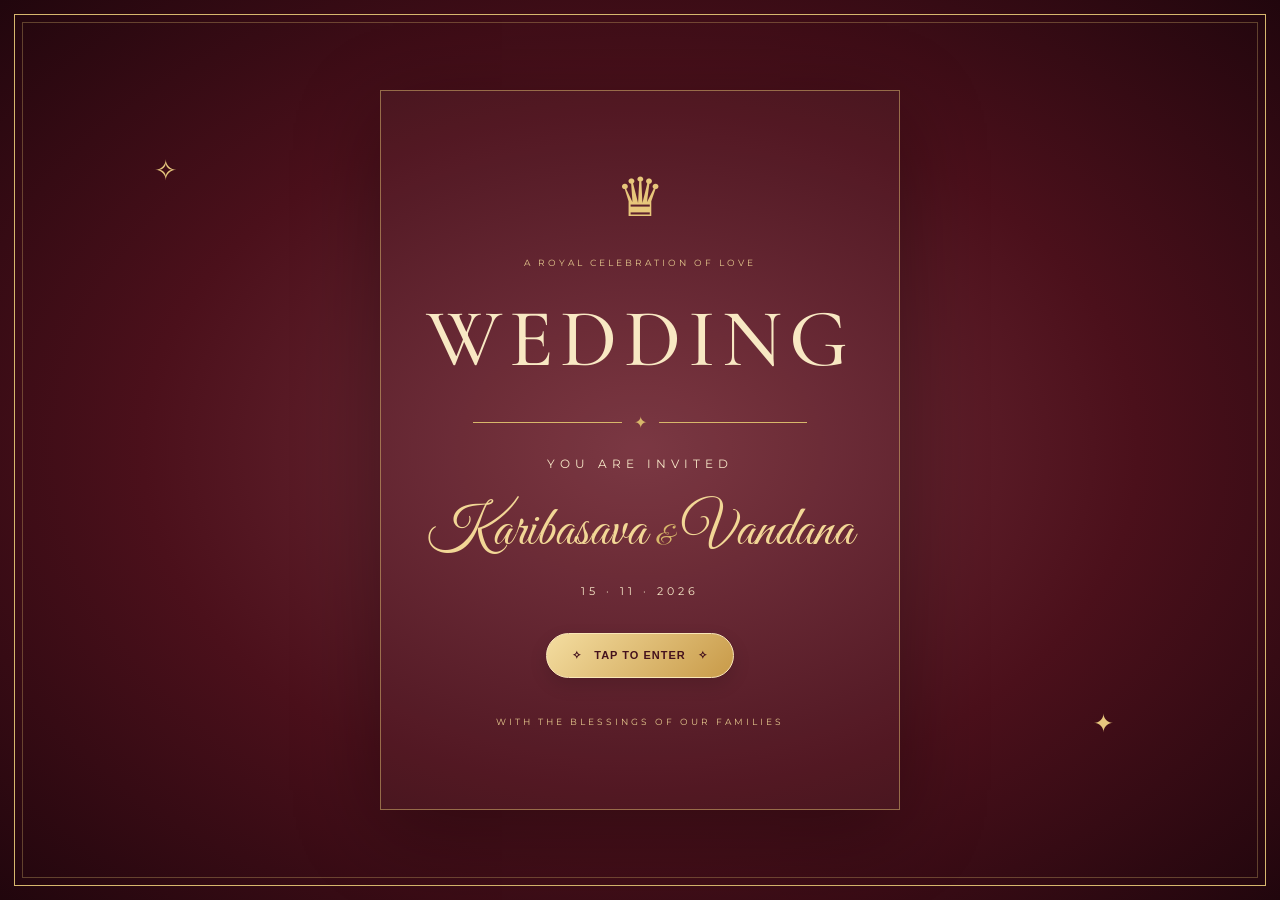
<file: index(5).html>
<!DOCTYPE html>
<html lang="en">
<head>
  <meta charset="UTF-8">
  <meta name="viewport" content="width=device-width, initial-scale=1.0">
  <meta name="theme-color" content="#350b15">
  <title>Karibasava & Vandana | Wedding Invitation</title>
  <link rel="preconnect" href="https://fonts.googleapis.com">
  <link rel="preconnect" href="https://fonts.gstatic.com" crossorigin>
  <link href="https://fonts.googleapis.com/css2?family=Cormorant+Garamond:wght@400;500;600;700&family=Great+Vibes&family=Montserrat:wght@400;500;600;700&display=swap" rel="stylesheet">
  <style>
    *{box-sizing:border-box}
    html{min-height:100%;scroll-behavior:smooth;overflow-x:hidden}
    body{margin:0;min-height:100%;overflow-x:hidden;overflow-y:auto;touch-action:pan-y;-webkit-overflow-scrolling:touch;background:#f5eee3;color:#4b2630;font-family:Montserrat,Arial,sans-serif}
    .intro-screen{min-height:100vh;min-height:100svh;position:fixed;inset:0;z-index:20;display:flex;align-items:center;justify-content:center;padding:24px;background:radial-gradient(ellipse at center,#77313d,#4b101b 55%,#21060d);color:#f7e8c8;transition:opacity .7s ease,visibility .7s ease}
    .intro-screen:before{content:"";position:absolute;inset:14px;border:1px solid #d7b76e;pointer-events:none}
    .intro-screen:after{content:"";position:absolute;inset:22px;border:1px solid #d7b76e55;pointer-events:none}
    .intro-screen.hide{opacity:0;visibility:hidden;pointer-events:none}
    .intro-border{z-index:1;width:min(100%,520px);min-height:min(720px,88svh);padding:38px 20px;border:1px solid #d7b76e88;display:flex;flex-direction:column;align-items:center;justify-content:center;text-align:center;background:#ffffff08;box-shadow:0 20px 80px #0005}
    .crown{font-size:54px;color:#e8c77b;margin-bottom:18px}
    .kicker,.foot{font-size:9px;letter-spacing:3px;color:#e5c98e}
    .intro-border h1{font:500 clamp(54px,13vw,82px) 'Cormorant Garamond',serif;letter-spacing:7px;margin:12px 0;color:#f8e8c3}
    .divider{display:flex;align-items:center;gap:12px;width:70%;color:#d8b76b;margin:12px}
    .divider:before,.divider:after{content:"";height:1px;background:#d8b76b;flex:1}
    .subtitle{font-size:12px;letter-spacing:5px;margin:12px 0 26px}
    .intro-couple{font:clamp(40px,9vw,55px) 'Great Vibes',cursive;color:#f2d796;margin:0}
    .intro-couple span{font-size:28px;color:#d8b76b}
    .intro-date{font-size:11px;letter-spacing:4px;margin:18px 0 35px}
    .enter,.gold{display:inline-block;text-decoration:none;text-align:center;padding:15px 25px;border-radius:40px;border:1px solid #f9e7b8;background:linear-gradient(135deg,#f4dda0,#c89a48);color:#45121d;font-size:11px;font-weight:700;letter-spacing:1px;box-shadow:0 7px 18px #0002;cursor:pointer}
    .foot{margin-top:38px}
    .spark{position:absolute;color:#e7c77e}.s1{top:17%;left:12%;font-size:28px}.s2{right:13%;bottom:18%;font-size:25px}
    #invitationPage{display:none;width:100%;max-width:760px;margin:0 auto;background:#fbf7ef;overflow:visible;box-shadow:0 0 45px #4b101b12}
    #invitationPage.show{display:block;animation:pageIn .65s ease}
    @keyframes pageIn{from{opacity:0;transform:translateY(18px)}to{opacity:1;transform:translateY(0)}}
    .topbar{background:#350b15;color:#e9d7b4;padding:13px 18px;display:flex;justify-content:space-between;align-items:center;font-size:9px;letter-spacing:1.5px}
    .topbar button{background:none;border:0;color:#f0d99e;font:inherit;cursor:pointer}
    .hero{min-height:850px;padding:55px 22px;text-align:center;color:#f8e9c9;background:linear-gradient(#2c0912df,#4b101be8),url('./background.jpg') center/cover;display:flex;align-items:center;flex-direction:column;justify-content:center;position:relative}
    .hero:before{content:"";position:absolute;inset:16px;border:1px solid #d5b36c88;pointer-events:none}
    .eyebrow{font-size:10px;letter-spacing:3px;color:#b28a4e;font-weight:600}
    .hero .eyebrow{color:#e8cb8a}
    .om{font-size:45px;color:#e6c77e;margin:12px}
    .scriptline{font:22px 'Cormorant Garamond',serif}
    .hero h2{font:500 clamp(40px,8vw,60px) 'Cormorant Garamond',serif;color:#f4d99a;margin:12px}
    .photo{width:min(78%,340px);height:330px;padding:7px;border:1px solid #d7b76e;border-radius:180px 180px 12px 12px;overflow:hidden;margin:22px;background:#7d4b46}
    .photo img{width:100%;height:100%;object-fit:cover;border-radius:180px 180px 8px 8px;display:block}
    .names{font:clamp(38px,8vw,55px) 'Great Vibes',cursive;color:#f7e3b7;line-height:1.15}
    .names i{font-style:normal;color:#d8b76b}
    .date-line{font-size:11px;letter-spacing:2px;margin:22px}
    .section{padding:58px 22px;text-align:center}
    .section h2{font:500 clamp(34px,7vw,45px) 'Cormorant Garamond',serif;color:#632b35;margin:12px 0 20px}
    .section p{font-size:13px;line-height:1.9;color:#806a62}
    .family,.gallery-section{background:#f1e7d8}
    .card{max-width:490px;margin:15px auto;padding:26px 18px;border:1px solid #d9c49d;background:#fffaf1;box-shadow:0 8px 24px #4b101b0a}
    .card small{font-size:9px;letter-spacing:2px;color:#a47b42;font-weight:bold}
    .card h3{font:600 29px 'Cormorant Garamond',serif;color:#682c38;margin:12px}
    .featured{background:#4b101b;border-color:#b68a43}
    .featured h3,.featured p,.featured strong{color:#f4d99a!important}
    .countdown{background:#4b101b}
    .countdown h2{color:#f4d99a!important}
    .timer{display:grid;grid-template-columns:repeat(4,1fr);gap:8px;max-width:480px;margin:25px auto}
    .timer div{padding:16px 4px;border:1px solid #d0ad6980}
    .timer b{display:block;font:32px 'Cormorant Garamond',serif;color:#f5d994}
    .timer small{color:#e7d4b2;font-size:9px}
    .gallery{display:grid;grid-template-columns:repeat(2,1fr);gap:10px;max-width:540px;margin:20px auto}
    .gallery img{width:100%;height:190px;object-fit:cover;border:5px solid #fffaf1;background:#e7d8c5}
    .footer{background:#350b15;color:#e8d5ae;text-align:center;padding:35px 15px}
    .footer-names{font:40px 'Great Vibes',cursive;color:#f4d99a}
    .footer p{font-size:9px;letter-spacing:2px}
    .footer a{color:#f0d99e}
    @media(max-width:420px){.intro-border{min-height:0;padding:30px 16px}.crown{font-size:42px}.foot{margin-top:28px}.hero{min-height:760px}.photo{height:285px}.section{padding:48px 18px}.gallery img{height:155px}.timer{gap:5px}.timer b{font-size:26px}}
  </style>
</head>
<body>
  <!-- FIRST SCREEN: TAP TO ENTER -->
  <main class="intro-screen" id="introScreen">
    <div class="intro-border">
      <div class="crown">♛</div>
      <p class="kicker">A ROYAL CELEBRATION OF LOVE</p>
      <h1>WEDDING</h1>
      <div class="divider"><span>✦</span></div>
      <p class="subtitle">YOU ARE INVITED</p>
      <p class="intro-couple">Karibasava <span>&</span> Vandana</p>
      <p class="intro-date">15 · 11 · 2026</p>
      <button class="enter" id="enterButton" type="button">✧ &nbsp; TAP TO ENTER &nbsp; ✧</button>
      <p class="foot">WITH THE BLESSINGS OF OUR FAMILIES</p>
    </div>
    <span class="spark s1">✧</span><span class="spark s2">✦</span>
  </main>

  <!-- SECOND SCREEN: WEDDING DETAILS -->
  <main id="invitationPage">
    <div class="topbar">
      <button type="button" id="backButton">← WELCOME</button>
      <span>WEDDING INVITATION</span>
    </div>

    <section class="hero">
      <p class="eyebrow">WITH THE BLESSINGS OF OUR FAMILIES</p>
      <div class="om">ॐ</div>
      <p class="scriptline">Together with our families,</p>
      <h2>Wedding Invitation</h2>
      <p class="scriptline">request the pleasure of your gracious presence</p>
      <div class="photo"><img src="./couple.jpg" alt="Karibasava and Vandana"></div>
      <div class="names">Karibasava Reddy S<br><i>&</i><br>Dr Vandana K</div>
      <p class="date-line">SUNDAY · 15 NOVEMBER 2026</p>
      <a class="gold" href="#events">VIEW WEDDING DETAILS ↓</a>
    </section>

    <section class="section">
      <p class="eyebrow">A NEW BEGINNING</p>
      <h2>Two hearts, one beautiful journey</h2>
      <p>With immense joy and the blessings of our elders, we invite you to join us as we celebrate the beginning of our married life. Your presence and blessings will make our special day memorable.</p>
    </section>

    <section class="section family">
      <p class="eyebrow">WITH THE BLESSINGS OF</p>
      <h2>Our Families</h2>
      <div class="card">
        <small>GROOM'S FAMILY</small>
        <h3>Karibasava Reddy S</h3>
        <p>Mother: Smt. Sangsi Ananthamma</p>
        <p>Father: Sri Sangsi Thimma Reddy</p>
      </div>
      <div class="card">
        <small>BRIDE</small>
        <h3>Dr Vandana K</h3>
      </div>
    </section>

    <section class="section" id="events">
      <p class="eyebrow">CELEBRATE WITH US</p>
      <h2>Wedding Celebrations</h2>
      <div class="card">
        <small>THE EVENING BEFORE</small>
        <h3>Reception</h3>
        <p>Saturday, 14 November 2026</p>
      </div>
      <div class="card featured">
        <small>THE WEDDING CEREMONY</small>
        <h3>Muhurtham</h3>
        <p>Sunday, 15 November 2026</p>
        <strong>9:27 AM – 10:55 AM</strong>
      </div>
    </section>

    <section class="section countdown">
      <p class="eyebrow">THE CELEBRATION BEGINS IN</p>
      <h2>Counting Every Moment</h2>
      <div class="timer" id="timer">
        <div><b id="days">--</b><small>Days</small></div>
        <div><b id="hours">--</b><small>Hours</small></div>
        <div><b id="minutes">--</b><small>Minutes</small></div>
        <div><b id="seconds">--</b><small>Seconds</small></div>
      </div>
    </section>

    <section class="section">
      <p class="eyebrow">JOIN US AT</p>
      <h2>Wedding Venue</h2>
      <div class="card">
        <h3>JDR Function Hall</h3>
        <p>Kolagallu Road, Ballari</p>
        <a class="gold" href="https://maps.app.goo.gl/g4sGPi2GpBUTfxoPA?g_st=aw" target="_blank" rel="noopener">OPEN LIVE LOCATION ↗</a>
      </div>
    </section>

    <section class="section gallery-section">
      <p class="eyebrow">A FEW BEAUTIFUL MOMENTS</p>
      <h2>Photo Gallery</h2>
      <div class="gallery">
        <img src="./groom.jpg" alt="Groom">
        <img src="./bride.jpg" alt="Bride">
        <img src="./gallery-1.jpg" alt="Wedding gallery photo 1">
        <img src="./gallery-2.jpg" alt="Wedding gallery photo 2">
      </div>
    </section>

    <section class="section">
      <p class="eyebrow">YOUR PRESENCE IS OUR PRESENT</p>
      <h2>Will You Join Us?</h2>
      <p>We look forward to celebrating with you!</p>
      <a class="gold" href="https://wa.me/919535874134?text=Namaskara%2C%20I%20will%20attend%20the%20wedding%20of%20Karibasava%20Reddy%20S%20and%20Dr%20Vandana%20K." target="_blank" rel="noopener">CONFIRM ON WHATSAPP</a>
      <p>For details: <a href="tel:+919535874134">95358 74134</a></p>
    </section>

    <footer class="footer">
      <div class="footer-names">Karibasava & Vandana</div>
      <p>WITH LOVE AND BEST WISHES</p>
      <a href="#top" onclick="window.scrollTo({top:0,behavior:'smooth'});return false;">BACK TO TOP ↑</a>
    </footer>
  </main>

  <script>
    // Show the wedding details page when the visitor taps TAP TO ENTER.
    const introScreen = document.getElementById('introScreen');
    const invitationPage = document.getElementById('invitationPage');

    document.getElementById('enterButton').addEventListener('click', function () {
      introScreen.classList.add('hide');
      invitationPage.classList.add('show');
      window.scrollTo({ top: 0, behavior: 'instant' });
      setTimeout(() => { introScreen.style.display = 'none'; }, 750);
    });

    // Back button returns to the welcome screen.
    document.getElementById('backButton').addEventListener('click', function () {
      window.scrollTo({ top: 0, behavior: 'instant' });
      introScreen.style.display = 'flex';
      requestAnimationFrame(() => introScreen.classList.remove('hide'));
      invitationPage.classList.remove('show');
    });

    // Muhurtam countdown: 15 November 2026, 9:27 AM India time.
    const weddingDate = new Date('2026-11-15T09:27:00+05:30').getTime();
    function updateCountdown() {
      const distance = weddingDate - Date.now();
      const timer = document.getElementById('timer');
      if (distance <= 0) {
        timer.innerHTML = '<p style="grid-column:1/-1;color:#f4d99a">The beautiful day is here! Best wishes!</p>';
        return;
      }
      const values = {
        days: Math.floor(distance / 86400000),
        hours: Math.floor((distance % 86400000) / 3600000),
        minutes: Math.floor((distance % 3600000) / 60000),
        seconds: Math.floor((distance % 60000) / 1000)
      };
      for (const [id, value] of Object.entries(values)) {
        document.getElementById(id).textContent = String(value).padStart(2, '0');
      }
    }
    updateCountdown();
    setInterval(updateCountdown, 1000);
  </script>
</body>
</html>
</file>
